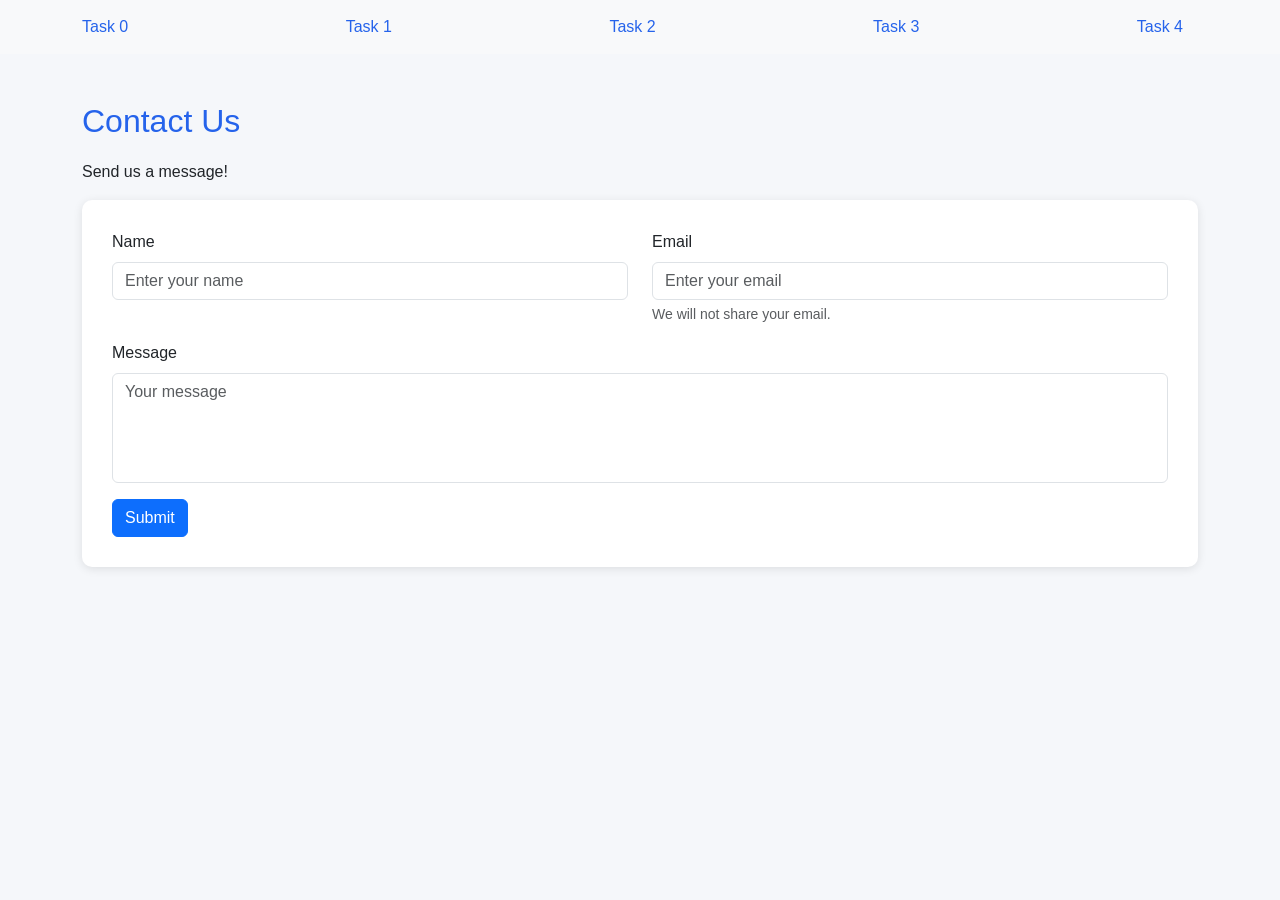
<file: task2.html>
<!DOCTYPE html>
<html lang="en">
<head>
  <meta charset="UTF-8">
  <meta name="viewport"
        content="width=device-width, initial-scale=1.0">

  <title>Bootstrap Contact Form</title>

  <link href="https://cdn.jsdelivr.net/npm/bootstrap@5.3.3/dist/css/bootstrap.min.css"
        rel="stylesheet">
  <link rel="stylesheet" href="styles.css">
</head>

<body>

<nav class="navbar navbar-light bg-light">
  <div class="container">
    <a href="index.html">Task 0</a>
    <a href="task1.html">Task 1</a>
    <a href="task2.html">Task 2</a>
    <a href="task3.html">Task 3</a>
    <a href="task4.html">Task 4</a>
  </div>
</nav>

<div class="container mt-5">

  <h2>Contact Us</h2>
  <p>Send us a message!</p>

  <form>
    <div class="row">

      <div class="col-md-6 mb-3">
        <label for="name" class="form-label">
          Name
        </label>
        <input type="text"
               class="form-control"
               id="name"
               placeholder="Enter your name"
               required>
      </div>

      <div class="col-md-6 mb-3">
        <label for="email" class="form-label">
          Email
        </label>
        <input type="email"
               class="form-control"
               id="email"
               placeholder="Enter your email"
               required>
        <div class="form-text">
          We will not share your email.
        </div>
      </div>

    </div>

    <div class="mb-3">
      <label for="message" class="form-label">
        Message
      </label>
      <textarea class="form-control"
                id="message"
                rows="4"
                placeholder="Your message"
                required></textarea>
    </div>

    <button type="submit" class="btn btn-primary">
      Submit
    </button>

  </form>
</div>

</body>
</html>
</file>
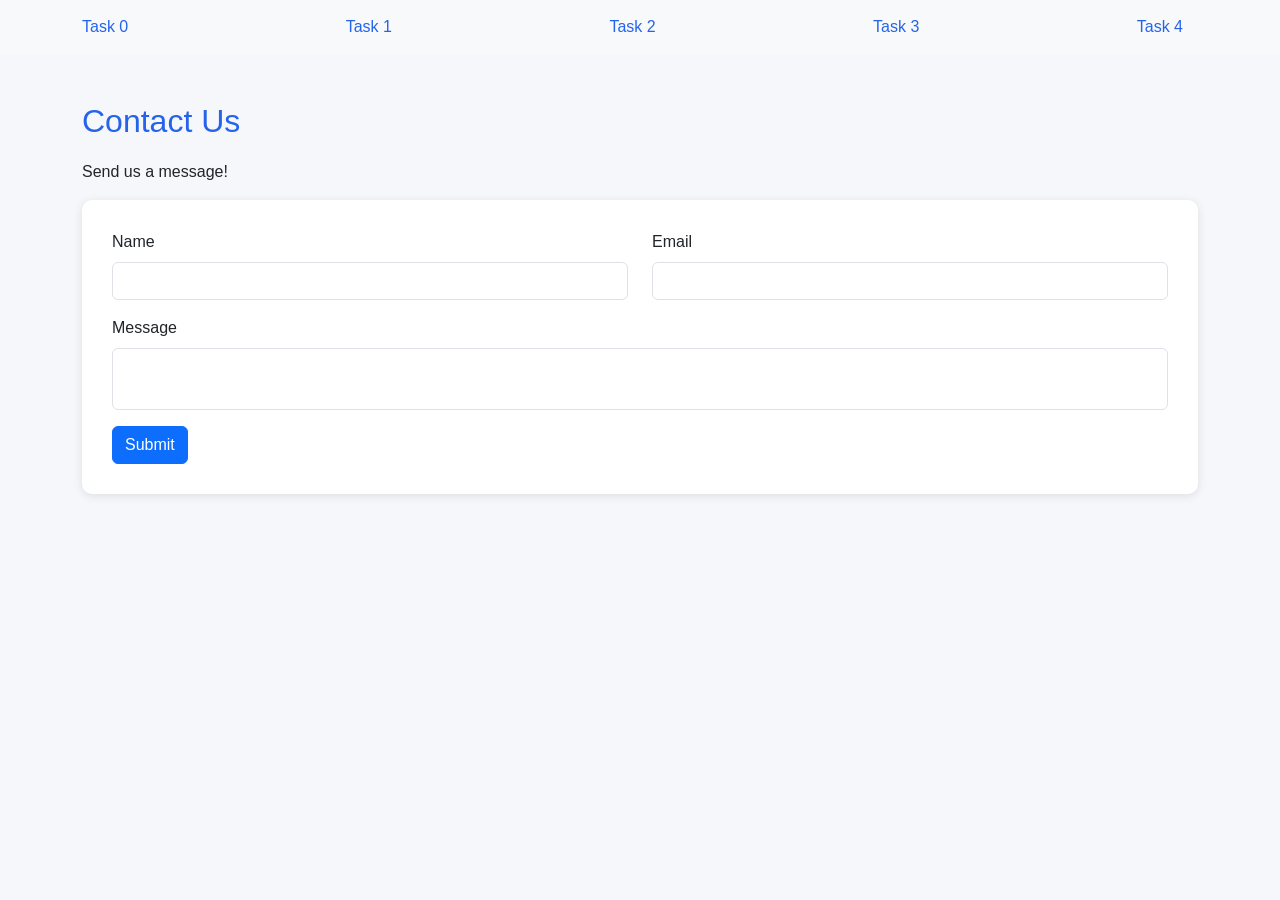
<file: task3.html>
<!DOCTYPE html>
<html lang="en">
<head>
  <meta charset="UTF-8">
  <meta name="viewport"
        content="width=device-width, initial-scale=1.0">

  <title>Bootstrap Contact Form</title>

  <link href="https://cdn.jsdelivr.net/npm/bootstrap@5.3.3/dist/css/bootstrap.min.css"
        rel="stylesheet">
  <link rel="stylesheet" href="styles.css">
</head>

<body>

<nav class="navbar navbar-light bg-light">
  <div class="container">
    <a href="index.html">Task 0</a>
    <a href="task1.html">Task 1</a>
    <a href="task2.html">Task 2</a>
    <a href="task3.html">Task 3</a>
    <a href="task4.html">Task 4</a>
  </div>
</nav>

<div class="container mt-5">

  <h2>Contact Us</h2>
  <p>Send us a message!</p>


  <form id="contactForm" novalidate>
    <div class="row">

      <div class="col-md-6 mb-3">
        <label for="name" class="form-label">
          Name
        </label>
        <input type="text" class="form-control"
               id="name" minlength="3" required>

        <div class="valid-feedback">
          Looks good!
        </div>
        <div class="invalid-feedback">
          Enter at least 3 characters.
        </div>
      </div>

      <div class="col-md-6 mb-3">
        <label for="email" class="form-label">
          Email
        </label>
        <input type="email" class="form-control"
               id="email" required>

        <div class="valid-feedback">
          Looks good!
        </div>
        <div class="invalid-feedback">
          Please enter a valid email.
        </div>
      </div>

    </div>

    <div class="mb-3">
      <label for="message" class="form-label">
        Message
      </label>
      <textarea class="form-control"
                id="message" required></textarea>

      <div class="valid-feedback">
        Looks good!
      </div>
      <div class="invalid-feedback">
        Message is required.
      </div>
    </div>

    <button type="submit" class="btn btn-primary">
      Submit
    </button>
  </form>

</div>

<script>
  const form = document.getElementById("contactForm");

  form.addEventListener("submit", function(event) {
    event.preventDefault();

    const inputs = form.querySelectorAll(
      "input, textarea"
    );

    inputs.forEach(function(input) {
      if (input.checkValidity()) {
        input.classList.add("is-valid");
        input.classList.remove("is-invalid");
      } else {
        input.classList.add("is-invalid");
        input.classList.remove("is-valid");
      }
    });
  });
</script>

</body>
</html>
</file>
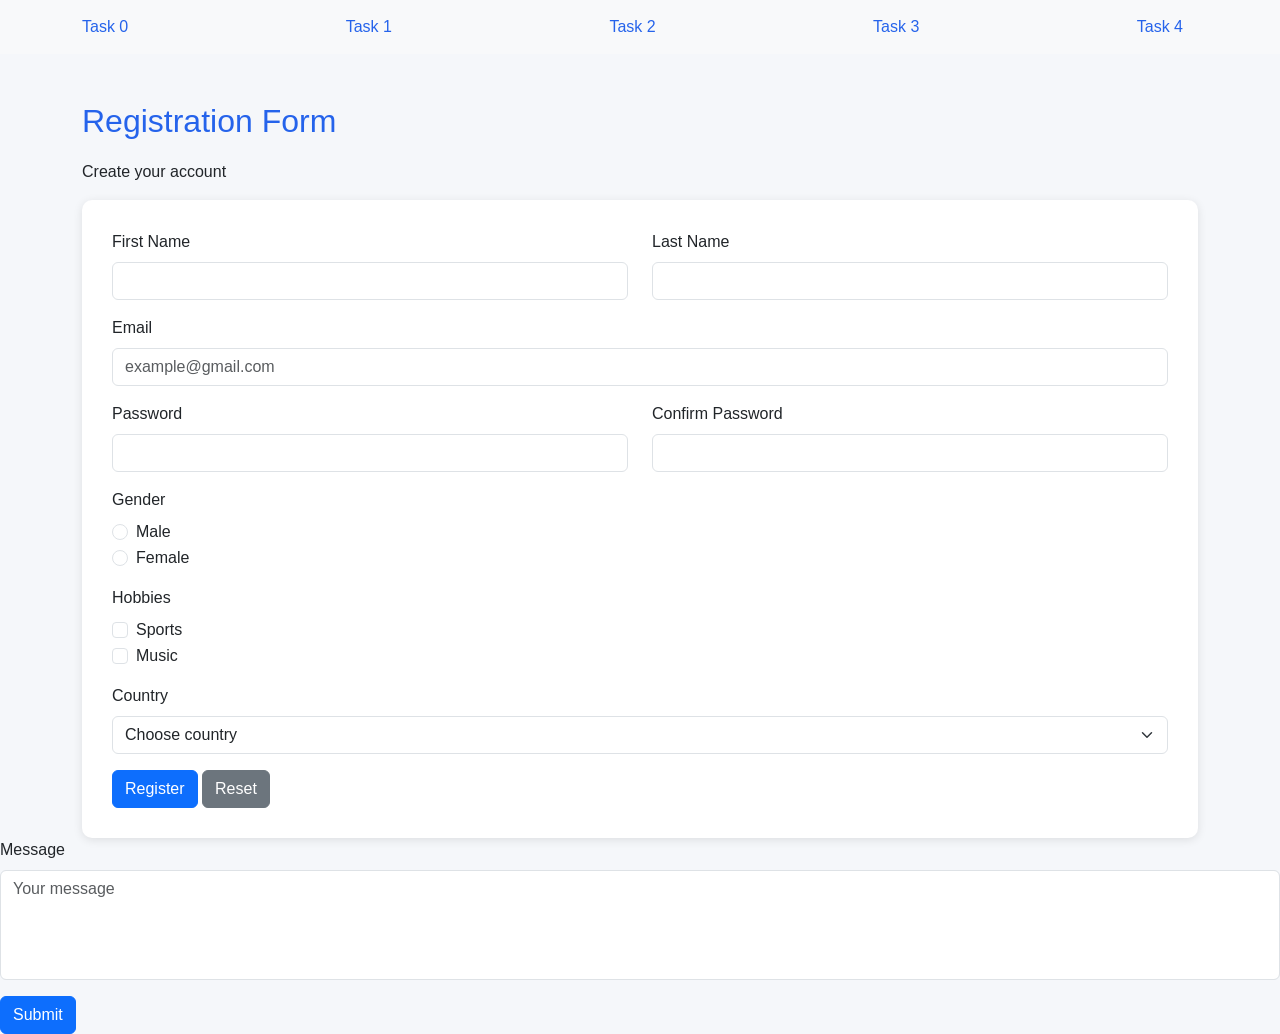
<file: task4.html>
<!DOCTYPE html>
<html lang="en">
<head>
  <meta charset="UTF-8">
  <meta name="viewport"
        content="width=device-width, initial-scale=1.0">

  <title>Bootstrap Contact Form</title>

  <link href="https://cdn.jsdelivr.net/npm/bootstrap@5.3.3/dist/css/bootstrap.min.css"
        rel="stylesheet">
  <link rel="stylesheet" href="styles.css">
</head>

<body>

<nav class="navbar navbar-light bg-light">
  <div class="container">
    <a href="index.html">Task 0</a>
    <a href="task1.html">Task 1</a>
    <a href="task2.html">Task 2</a>
    <a href="task3.html">Task 3</a>
    <a href="task4.html">Task 4</a>
  </div>
</nav>


<div class="container mt-5">

  <h2>Registration Form</h2>
  <p>Create your account</p>

  <form id="registerForm" novalidate>

    <!-- First Name and Last Name -->
    <div class="row">
      <div class="col-md-6 mb-3">
        <label for="firstName" class="form-label">
          First Name
        </label>
        <input type="text" class="form-control"
               id="firstName" minlength="2" required>
        <div class="valid-feedback">Looks good!</div>
        <div class="invalid-feedback">
          Enter at least 2 characters.
        </div>
      </div>

      <div class="col-md-6 mb-3">
        <label for="lastName" class="form-label">
          Last Name
        </label>
        <input type="text" class="form-control"
               id="lastName" minlength="2" required>
        <div class="valid-feedback">Looks good!</div>
        <div class="invalid-feedback">
          Enter at least 2 characters.
        </div>
      </div>
    </div>

    <!-- Email -->
    <div class="mb-3">
      <label for="email" class="form-label">Email</label>
      <input type="email" class="form-control"
             id="email" placeholder="example@gmail.com"
             required>
      <div class="valid-feedback">Looks good!</div>
      <div class="invalid-feedback">
        Enter a valid email.
      </div>
    </div>

    <!-- Passwords -->
    <div class="row">
      <div class="col-md-6 mb-3">
        <label for="password" class="form-label">
          Password
        </label>
        <input type="password" class="form-control"
               id="password" minlength="6" required>
        <div class="valid-feedback">Looks good!</div>
        <div class="invalid-feedback">
          Minimum 6 characters.
        </div>
      </div>

      <div class="col-md-6 mb-3">
        <label for="confirmPassword" class="form-label">
          Confirm Password
        </label>
        <input type="password" class="form-control"
               id="confirmPassword" required>
        <div class="valid-feedback">
          Passwords match!
        </div>
        <div class="invalid-feedback">
          Passwords must match.
        </div>
      </div>
    </div>

    <!-- Gender -->
    <div class="mb-3">
      <label class="form-label">Gender</label>

      <div class="form-check">
        <input type="radio" class="form-check-input"
               name="gender" id="male"
               value="male" required>
        <label for="male" class="form-check-label">
          Male
        </label>
      </div>

      <div class="form-check">
        <input type="radio" class="form-check-input"
               name="gender" id="female"
               value="female" required>
        <label for="female" class="form-check-label">
          Female
        </label>
      </div>
      <div class="invalid-feedback">
        Select your gender.
      </div>
    </div>

    <!-- Hobbies -->
    <div class="mb-3">
      <label class="form-label">Hobbies</label>

      <div class="form-check">
        <input type="checkbox" class="form-check-input"
               id="sports">
        <label for="sports" class="form-check-label">
          Sports
        </label>
      </div>

      <div class="form-check">
        <input type="checkbox" class="form-check-input"
               id="music">
        <label for="music" class="form-check-label">
          Music
        </label>
      </div>
    </div>

    <!-- Country -->
    <div class="mb-3">
      <label for="country" class="form-label">
        Country
      </label>
      <select id="country" class="form-select" required>
        <option value="">Choose country</option>
        <option value="kz">Kazakhstan</option>
        <option value="us">USA</option>
        <option value="uk">UK</option>
      </select>
      <div class="valid-feedback">Looks good!</div>
      <div class="invalid-feedback">
        Please select a country.
      </div>
    </div>

    <!-- Buttons -->
    <button type="submit" class="btn btn-primary">
      Register
    </button>

    <button type="reset" class="btn btn-secondary">
      Reset
    </button>

  </form>
</div>

    <div class="mb-3">
      <label for="message" class="form-label">
        Message
      </label>
      <textarea class="form-control"
                id="message"
                rows="4"
                placeholder="Your message"
                required></textarea>
    </div>

    <button type="submit" class="btn btn-primary">
      Submit
    </button>

  </form>
</div>

<script>
  const form = document.getElementById("registerForm");

  form.addEventListener("submit", function(event) {
    event.preventDefault();

    const password = document.getElementById("password");
    const confirm = document.getElementById("confirmPassword");

    if (password.value !== confirm.value) {
      confirm.setCustomValidity("Passwords do not match");
    } else {
      confirm.setCustomValidity("");
    }

    const fields = form.querySelectorAll(
      "input:not([type=radio]):not([type=checkbox]), select"
    );

    fields.forEach(function(field) {
      if (field.checkValidity()) {
        field.classList.add("is-valid");
        field.classList.remove("is-invalid");
      } else {
        field.classList.add("is-invalid");
        field.classList.remove("is-valid");
      }
    });

    const gender = form.querySelector(
      "input[name=gender]:checked"
    );

    const genderInputs = form.querySelectorAll(
      "input[name=gender]"
    );

    genderInputs.forEach(function(input) {
      input.classList.toggle("is-invalid", !gender);
      input.classList.toggle("is-valid", !!gender);
    });
  });

  form.addEventListener("reset", function() {
    const fields = form.querySelectorAll(
      ".is-valid, .is-invalid"
    );

    fields.forEach(function(field) {
      field.classList.remove("is-valid", "is-invalid");
    });

    document.getElementById("confirmPassword")
      .setCustomValidity("");
  });
</script>

</body>
</html>
</file>
<file: styles.css>
body {
  background-color: #f5f7fa;
  font-family: Arial, sans-serif;
}

h2 {
  color: #2563eb;
  margin-bottom: 20px;
}

form {
  background-color: white;
  padding: 30px;
  border-radius: 10px;
  box-shadow: 0 2px 10px rgba(0, 0, 0, 0.1);
}

.navbar {
  padding: 15px;
}

.navbar a {
  text-decoration: none;
  color: #2563eb;
  margin-right: 15px;
}

.navbar a:hover {
  color: darkblue;
}
textarea {
  resize: none;
}
</file>
